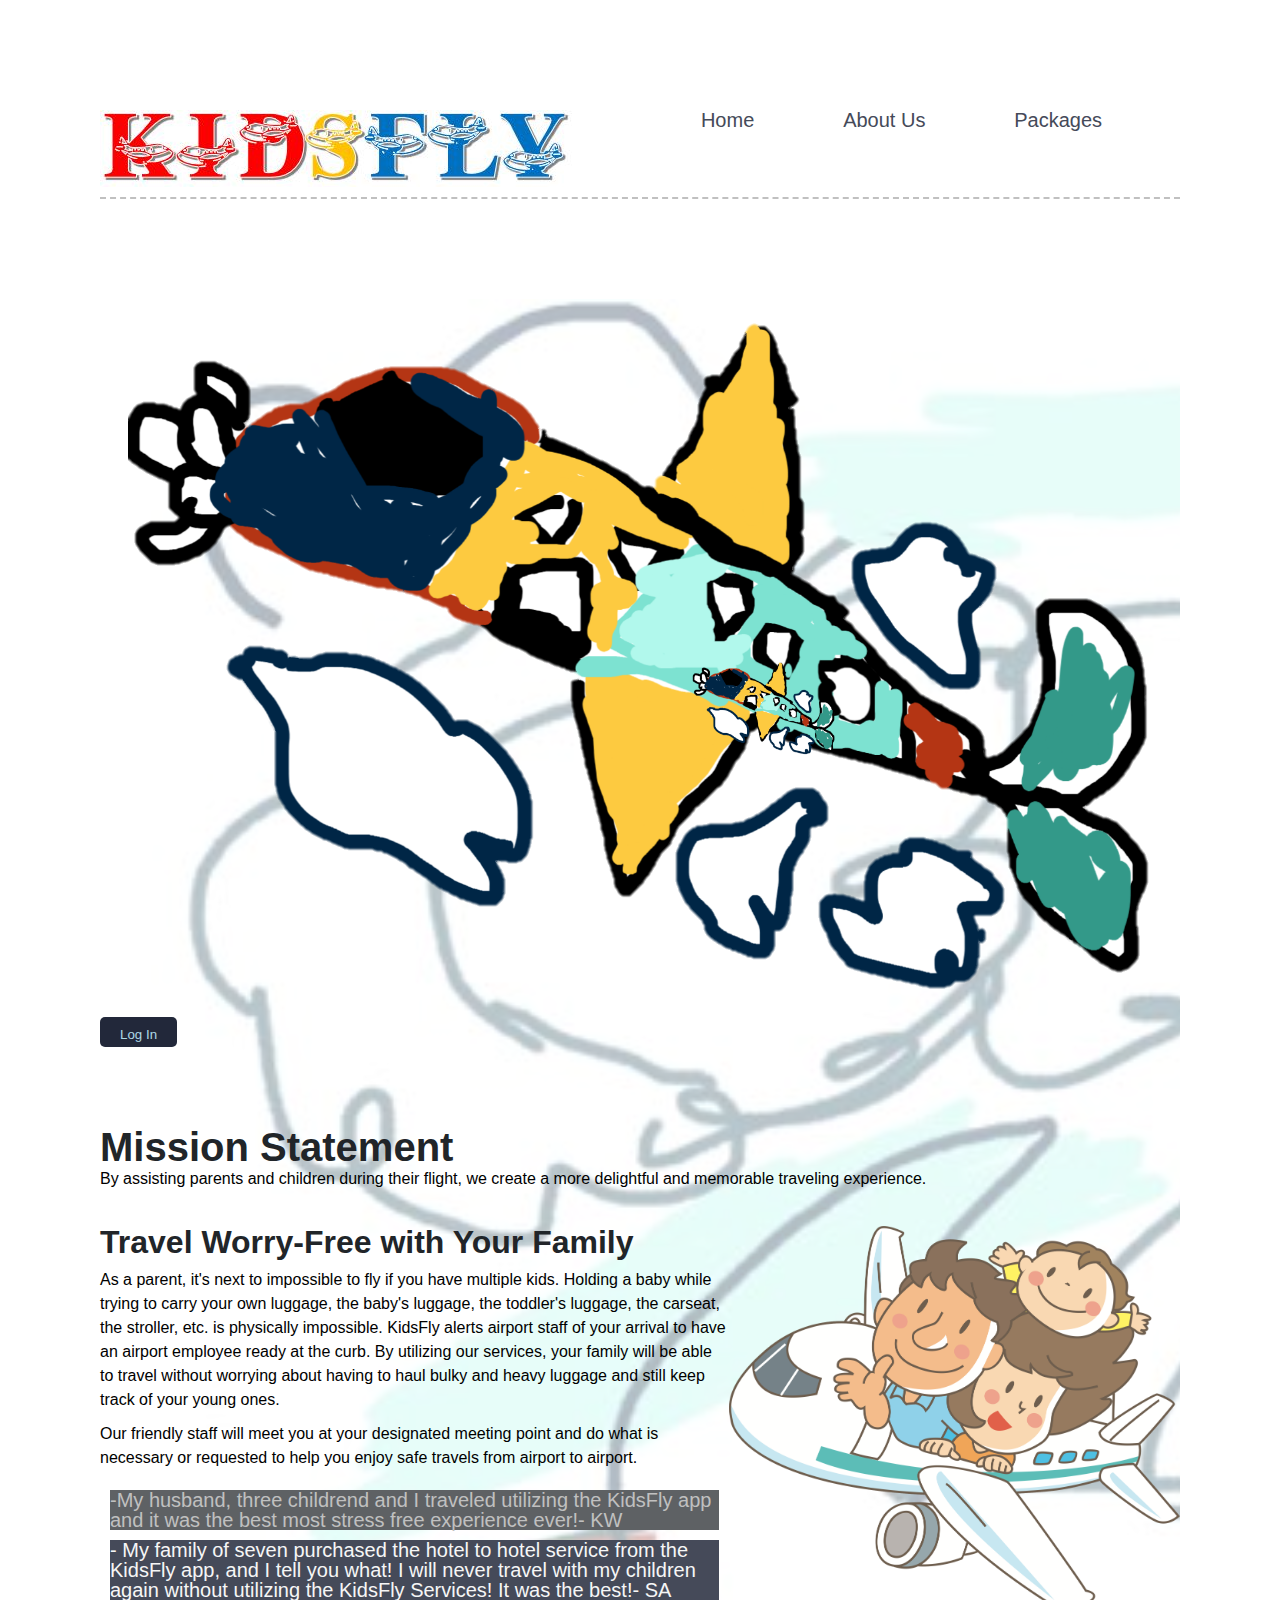
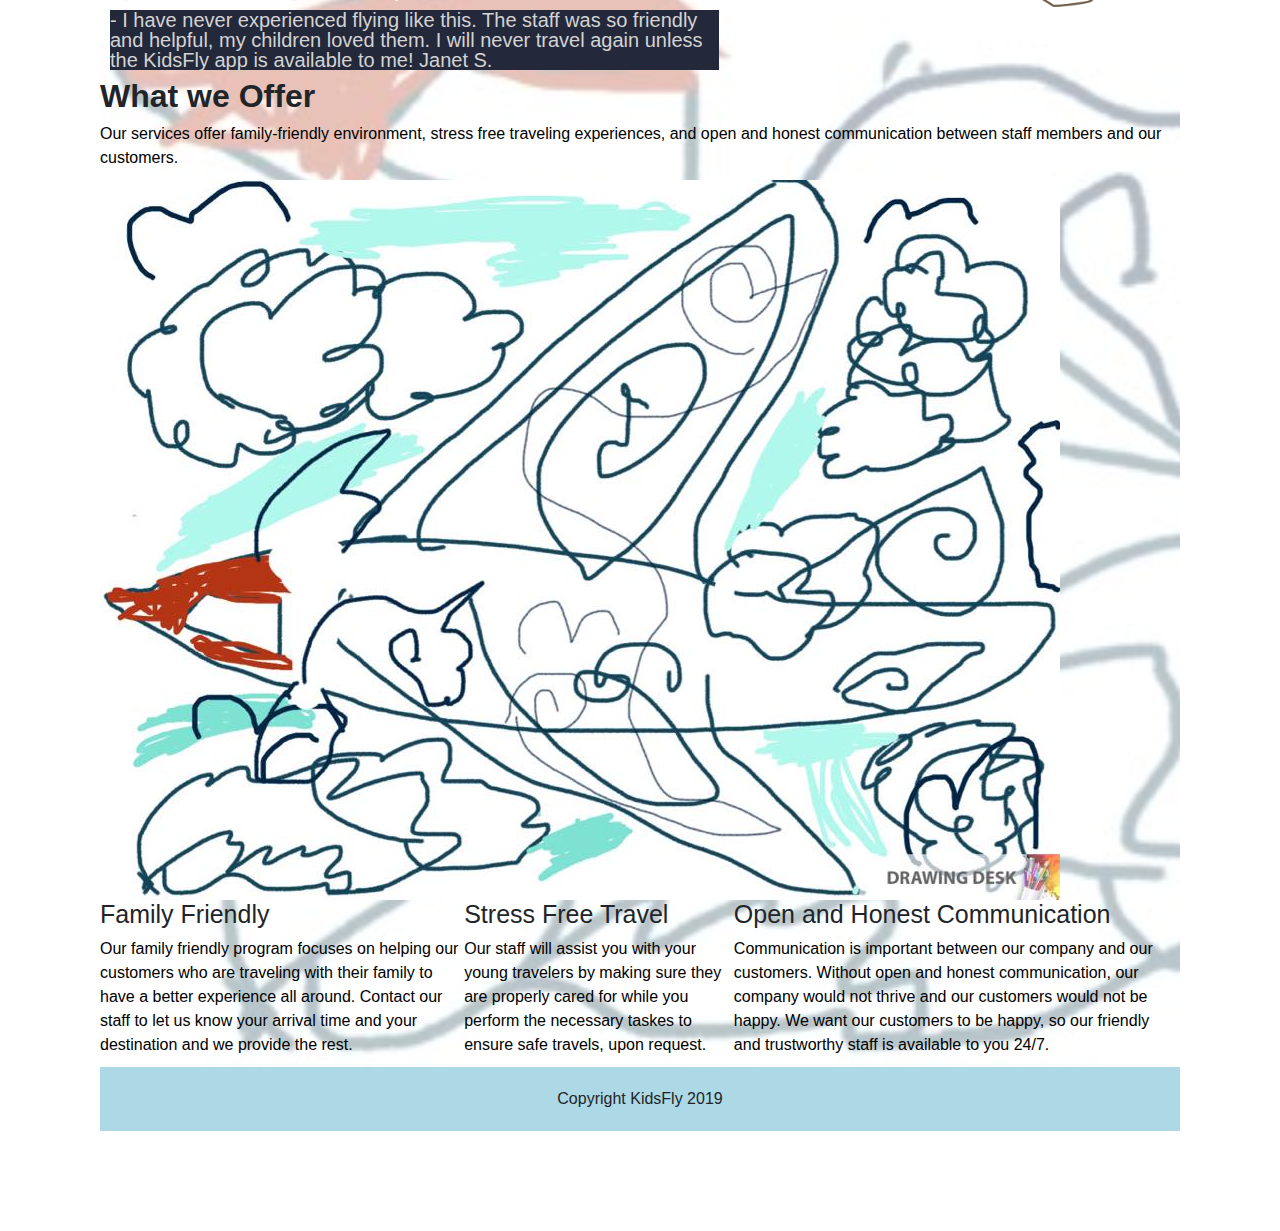
<file: index.html>
<!DOCTYPE html>
<html lang="en">
  <head>  
    <meta charset="utf-8" />
    <link rel="stylesheet" type="text/css" href="css/index.css"  />
    <meta name="viewport" content="width=device-width, initial-scale=1.0" />
    <title>KidsFly</title> 
  </head> 
  <body onload= "init()"><!-- This body tag allows the animation to run on the page loading --> 
     <!-- This is the navigation bar --> 
     <header> <!---Header--> 
        <img src="images/KidsFlyLogo1.JPG" title="logo" />  
        <nav>
          <a href="index.html">Home</a>
          <a href="about.html">About Us</a>
          <a href="Packages.html">Packages</a>        
        </nav>                
      </header>
    <div class="container home">
       <!-- This class here adds the background image -->
      <div class="hero flex-center">
        <!-- this class layers the text on top of the background -->
        <div class="hero-text">
          <img class="Leelee" src = "images/Leeleesplane.png" alt = "plane drawing"> 
      <div id ="container">
        <!-- this is the animation image -->
        <div id ="animate">
          <img class="plane-drawing" src = "images/Leeleesplane1.png" alt = "plane animation"> 
        </div>
      </div>
      <div>
          <button class="btn">Log In</button>
      </div>
        <section class="content">
          <div class="top-content">
          <h1>Mission Statement</h1>
          <p>
            By assisting parents and children during their flight,
            we create a more delightful and memorable traveling experience.
          </p>
          </div> 
        </section>
        <section class="content-section flex">
        
          <div class="text-content">
          <h2>Travel Worry-Free with Your Family</h2>

          <p>
            As a parent, it's next to impossible to fly if you have multiple kids.  Holding a baby while trying to carry 
            your own luggage, the baby's luggage, the toddler's luggage, the carseat, the stroller, etc. is 
            physically impossible. KidsFly alerts airport staff of your arrival to have an airport employee ready at the curb.
            By utilizing our services, your family will be able to travel without worrying about having to haul  
            bulky and heavy luggage and still keep track of your young ones.    
          </p>
          <p>
           Our friendly staff will meet you at your designated meeting point and do what is necessary or requested to 
           help you enjoy safe travels from airport to airport. 
          </p>
            <div class="testimonial1">
              -My husband, three childrend and I traveled utilizing the KidsFly app and it was the best most stress free experience ever!- KW <br>
            </div>
            <div class="testimonial2">
              - My family of seven purchased the hotel to hotel service from the KidsFly app, and I tell you what! I will never travel with my 
              children again without utilizing the KidsFly Services! It was the best!- SA <br>
            </div>
            <div class="testimonial3">
              - I have never experienced flying like this. The staff was so friendly and helpful, my children loved them. I will never travel 
              again unless the KidsFly app is available to me! Janet S.
            </div>
          </div>
        <div class = "img-content">
          <img src = "images/image3.png" alt = "random photo">
        </div>
      </section>
      <section class="content-second">
        <h2>What we Offer</h2>
        <p>
          Our services offer family-friendly environment, stress free traveling experiences, and open and 
          honest communication between staff members and our customers.
        
        </p>
        <img src = "images/kidplane.jpg" alt = "kidplane">
        </section>
        <section class="content-pick flex">
          <div class="offers">
            <h3>Family Friendly</h3>
            <p>
              Our family friendly program focuses on helping our customers who are 
              traveling with their family to have a better experience all around. Contact our 
              staff to let us know your arrival time and your destination and we provide the rest.
            </p>
          </div>
            <div class="offers">
              <h3>Stress Free Travel</h3>
              <p>
                Our staff will assist you with your young travelers by making sure they are properly cared 
                for while you perform the necessary taskes to ensure safe travels, upon request.
              </p>
            </div>
            <div class = "offers">
              <h3>Open and Honest Communication</h3>
              <p>
                Communication is important between our company and our customers. Without open and honest communication, our company would not thrive and our customers would not be happy. We want our 
                customers to be happy, so our friendly and trustworthy staff is available to you 24/7.
              </p>
            </div>
          </div>
        </div>           
      </section>        
        <footer class="footer">
          <p>Copyright KidsFly 2019</p>
        </footer>    
    </div><!-- container -->

    <div id="chat">
    <p> Help Session </p>
    <p>
      Contact us if you have questions.  We will response you back soon!
    </p>
    <form action = "https://getsimpleform.com/messages?form_api_token=b96abf69218d305f435ad8aec3d9d859"
    method="POST">
      Email Address: <br>
      <input type="text" name="email">
      <br>
      Message: <br>
      <textarea name="message" rows = "4" cols = "25">

      </textarea>
      <br><br>
      <input type="submit" value="Submit">
      
    </form>
<button onclick="closeChat()">
  Close 
</button>
  
    
    
      
    </div>
    <!-- This is the Dom Manipulation to create the chat and animation movements -->
    <script>
        function closeChat() {
          var chat = document.getElementById("chat");
          chat.style.display = "none"; 
        }

      function init() {
        var chat = document.getElementById("chat");

        setTimeout(() => {
          chat.style.display = "block"; 
        }, 2000)

        var elem = document.getElementById("animate");   
        var pos = 0;
        var pos2 = 300;
        var id = setInterval(frame, 5);
        function frame() {
          if (pos == 1300) {
            clearInterval(id);
          } else {
            pos++; 
            pos2++;
            elem.style.bottom = pos + "px"; 
            elem.style.right = pos2 + "px"; 
          }
        }
      }
    </script>
  </body>
</html>
</file>
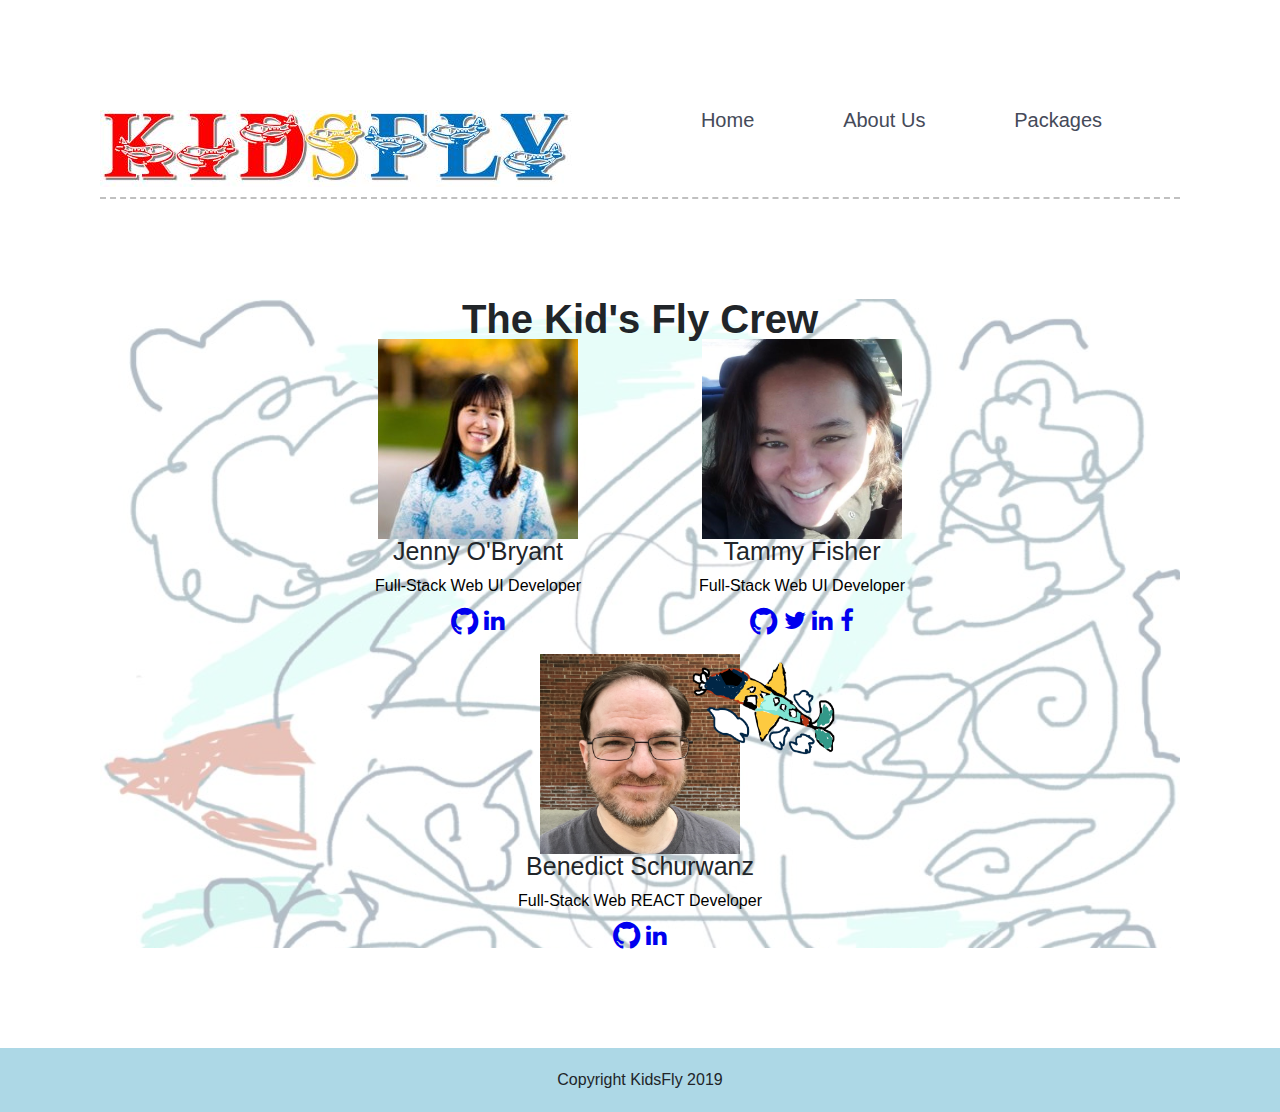
<file: about.html>
<!DOCTYPE html>
<html lang="en">
  <head>
    <meta charset="utf-8" />
    <link rel="stylesheet" type="text/css" href="css/index.css"  />
    <meta name="viewport" content="width=divice-width, initial-scale=1.0" />
    <link rel="stylesheet" href="https://cdnjs.cloudflare.com/ajax/libs/font-awesome/4.7.0/css/font-awesome.min.css">
    <title>KidsFly</title>
  </head>
  <body onload= "myMove()"><!-- This body tag allows the animation to run on the page loading -->
    <!-- This class is the navigation bar -->
    <header> <!---Header--> 
         <img src="images/KidsFlyLogo1.JPG" title="logo" />  
         <nav>
           <a href="index.html">Home</a>
           <a href="about.html">About Us</a>
           <a href="Packages.html">Packages</a>        
         </nav>                
    </header>
    <div class="container home">
    <!-- This class here adds the background image -->
      <div class="hero flex-center">
        <!-- this class layers the text on top of the background -->
        <div class="hero-text">
          <div class="crew">
        <h1>The Kid's Fly Crew</h1>
        <div class="web-ui">
          <div class="crew">
            <!-- this class divides the Web UI from React developers allowing the different flex positions -->
            <img class="pic" src="images/0.jpeg" alt="my photo" />
            <h3>Jenny O'Bryant</h3>
            <p>Full-Stack Web UI Developer</p>
            <!-- Social Media Profiles -->
            <div>
                <a href="https://github.com/jennyobryant"><i class="fa fa-lg fa-github"></i></a>
                <!-- <a href="#"><i class="fa fa-twitter"></i></a>  -->
                <a href="https://www.linkedin.com/in/jennyobryant/"><i class="fa fa-linkedin"></i></a> 
                <!-- <a href="#"><i class="fa fa-facebook"></i></a> -->
            </div> 
          </div>
          <div class="crew">
            <img class= "pic" src="images/tf.jpg" alt="my photo" />
            <h3>Tammy Fisher</h3>
            <p>Full-Stack Web UI Developer</p>
            <!-- Social Media Profiles -->
            <div>
              <a href="https://github.com/TammyLFisher"><i class="fa fa-lg fa-github"></i></a>
              <a href="https://twitter.com/Kochira_heruko1"><i class="fa fa-twitter"></i></a> 
              <a href="https://www.linkedin.com/in/tammy-fisher-37b4a635"><i class="fa fa-linkedin"></i></a> 
              <a href="https://m.facebook.com/tammy.fisher.5815fa"><i class="fa fa-facebook"></i></a>
            </div>           
          </div>                    
        </div>
        <img class= "pic" src="images/benedict.jpg" alt="my photo" />
        <h3>Benedict Schurwanz</h3>
        <p>Full-Stack Web REACT Developer</p>
        <!-- Social Media Profiles -->
        <div>
            <a href="https://github.com/benedictify"><i class="fa fa-lg fa-github"></i></a>
            <!-- <a href="#"><i class="fa fa-twitter"></i></a>  -->
            <a href="https://www.linkedin.com/in/benedict-schurwanz/"><i class="fa fa-linkedin"></i></a> 
            <!-- <a href="#"><i class="fa fa-facebook"></i></a> -->
        </div>
        </div>
        <!-- this is the animation image -->
        <div id ="animate">
            <img class="plane-drawing" src = "images/Leeleesplane1.png" alt = "plane animation"> 
        </div>
      </div> 
    </div>
  </div>
        <footer class="footer">          
          <p>Copyright KidsFly 2019</p>          
        </footer>
      </div><!-- container -->
      <!-- This is the Dom manipulation used to create the animation movements -->
    <script>
      function myMove() {
        var elem = document.getElementById("animate");   
        var pos = 0;
        var pos2 = 300;
        var id = setInterval(frame, 5);
        function frame() {
          if (pos == 1300) {
            clearInterval(id);
          } else {
            pos++; 
            pos2++;
            elem.style.bottom = pos + "px"; 
            elem.style.right = pos2 + "px"; 
          }
        }
      }
    </script>
  </body>
</html>
</file>
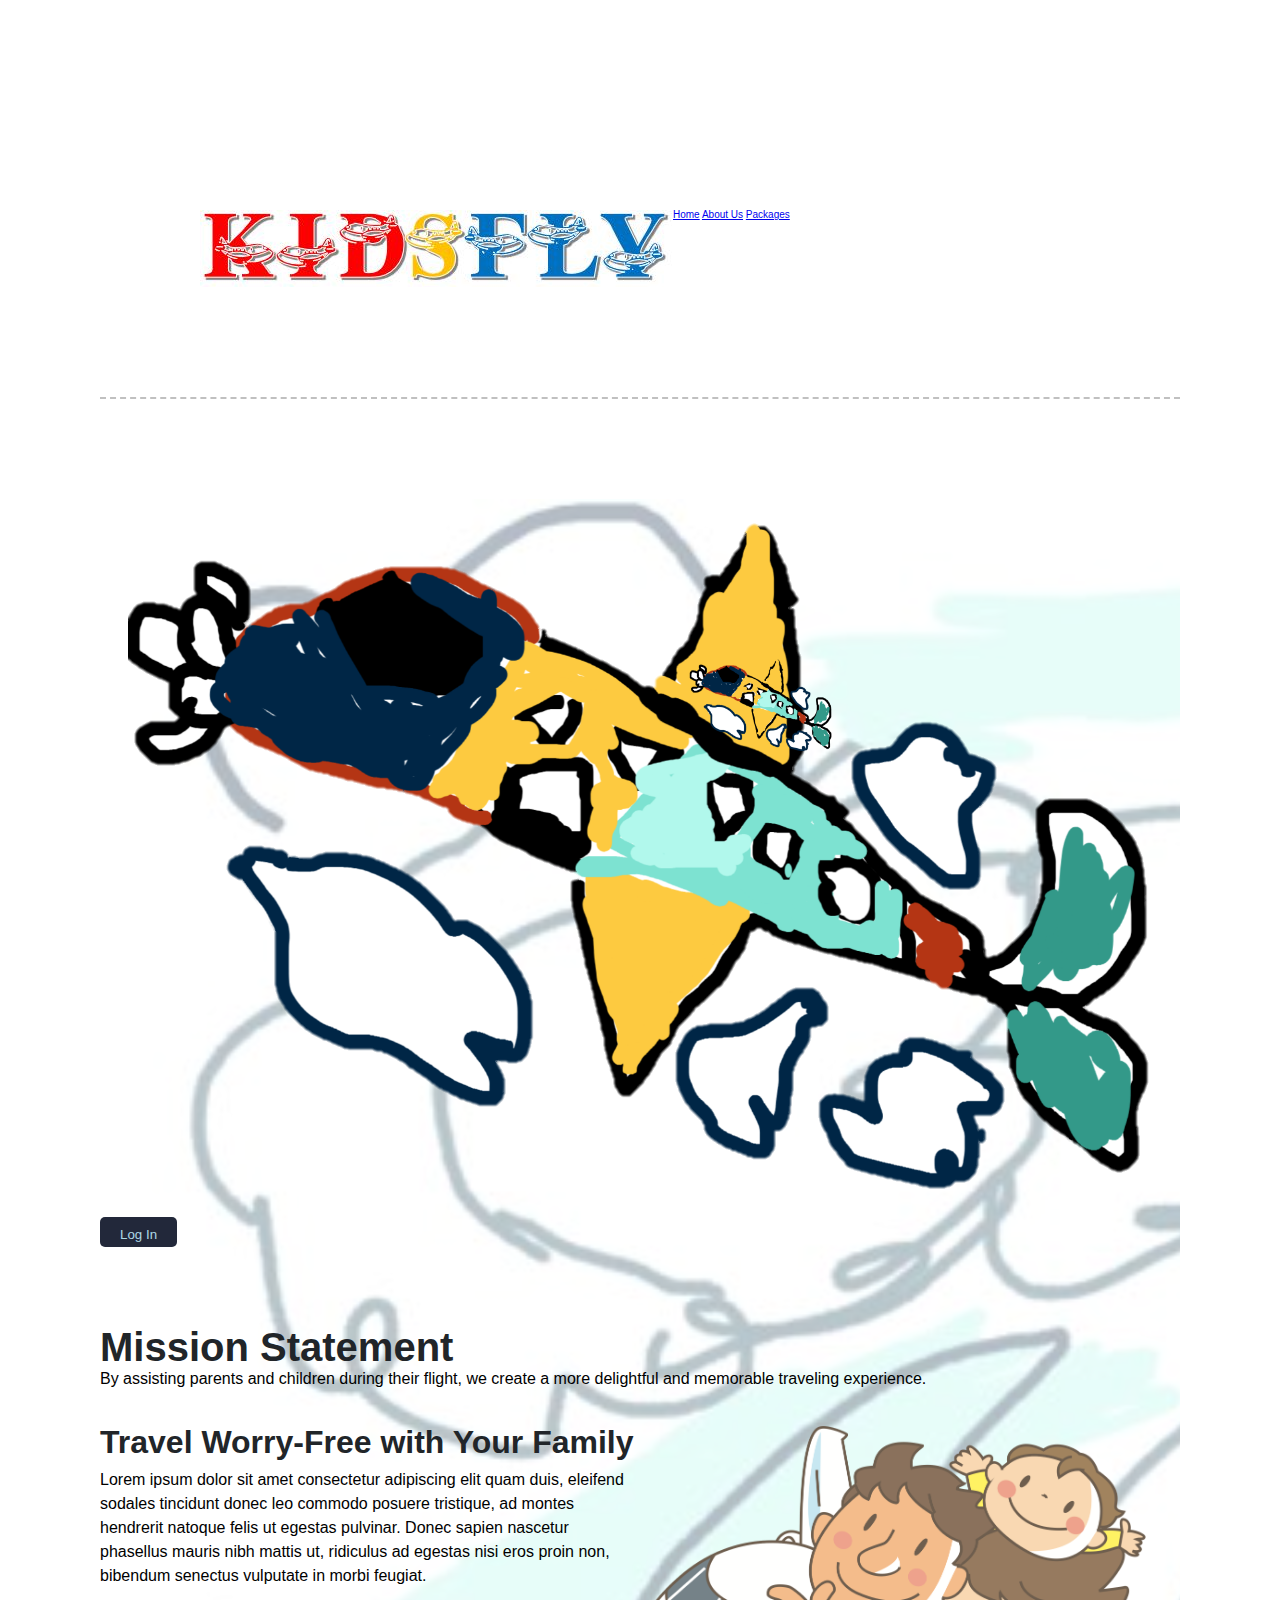
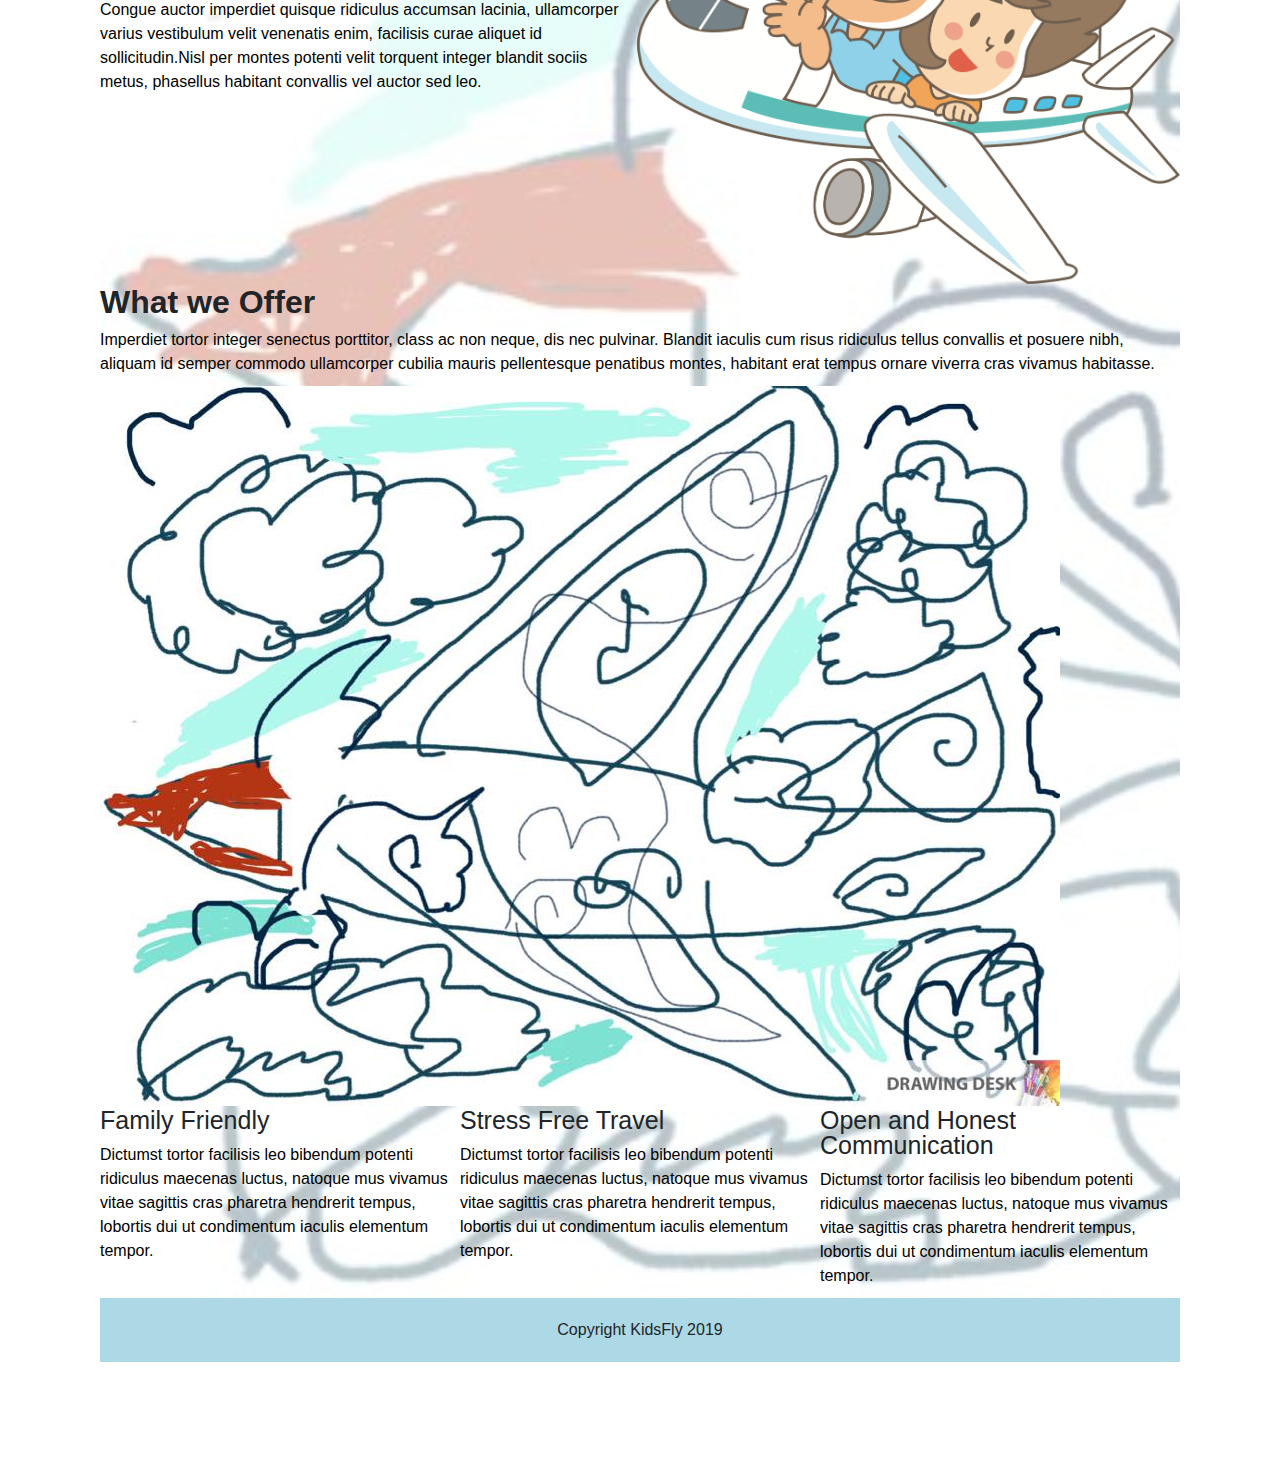
<file: KidsFly.html>
<!DOCTYPE html>
<html lang="en">
  <head>  
    <meta charset="utf-8" />
    <link rel="stylesheet" type="text/css" href="css/index.css"  />
    <meta name="viewport" content="width=device-width, initial-scale=1.0" />
    <title>KidsFly</title> 
  </head> 
  <body onload= "myMove()"><!-- This body tag allows the animation to run on the page loading --> 
     <!-- This is the navigation bar --> 
     <header> <!---Header--> 
     <div class="top flex">
      <div class="container flex">
        <div class="grow"></div>        
        <img src="images/KidsFlyLogo1.JPG" title="logo" />  
        <div class="nav">
          <a href="KidsFly.html">Home</a>
          <a href="about.html">About Us</a>
          <a href="Packages.html">Packages</a>        
        </div>                
      </div>     
    </div>
    </header>
    <div class="container home">
       <!-- This class here adds the background image -->
      <div class="hero flex-center">
        <!-- this class layers the text on top of the background -->
        <div class="hero-text">
          <img class="Leelee" src = "images/Leeleesplane.png" alt = "plane drawing"> 
      <div id ="container">
        <!-- this is the animation image -->
        <div id ="animate">
          <img class="plane-drawing" src = "images/Leeleesplane1.png" alt = "plane animation"> 
        </div>
      </div>
      <div>
          <button class="btn">Log In</button>
      </div>
        <section class="content">
          <div class="top-content">
          <h1>Mission Statement</h1>
          <p>
            By assisting parents and children during their flight,
            we create a more delightful and memorable traveling experience.
          </p>
          </div> 
        </section>
        <section class="content-section flex">
        
          <div class="text-content">
          <h2>Travel Worry-Free with Your Family</h2>
          <p>
            Lorem ipsum dolor sit amet consectetur adipiscing elit quam duis,
            eleifend sodales tincidunt donec leo commodo posuere tristique, ad montes
            hendrerit natoque felis ut egestas pulvinar. Donec sapien nascetur
            phasellus mauris nibh mattis ut, ridiculus ad egestas nisi eros proin non,
            bibendum senectus vulputate in morbi feugiat. 
              
          </p>
          <p>
            Congue auctor imperdiet quisque ridiculus accumsan lacinia,
            ullamcorper varius vestibulum velit venenatis enim, facilisis 
            curae aliquet id sollicitudin.Nisl per montes potenti velit torquent
            integer blandit sociis metus, phasellus habitant convallis vel auctor sed leo.
              
          </p>
          </div>
        <div class = "img-content">
          <img src = "images/image3.png" alt = "random photo">
        </div>
      </section>
      <section class="content-second">
        <h2>What we Offer</h2>
        <p>
          Imperdiet tortor integer senectus porttitor, class ac non neque, dis nec pulvinar. 
          Blandit iaculis cum risus ridiculus tellus convallis et posuere nibh, aliquam id 
          semper commodo ullamcorper cubilia mauris pellentesque penatibus montes, habitant 
          erat tempus ornare viverra cras vivamus habitasse.
        
        </p>
        <img src = "images/kidplane.jpg" alt = "kidplane">
        </section>
        <section class="content-pick flex">
          <div class="offers">
            <h3>Family Friendly</h3>
            <p>
              Dictumst tortor facilisis leo bibendum potenti ridiculus maecenas luctus, 
              natoque mus vivamus vitae sagittis cras pharetra hendrerit tempus, lobortis 
              dui ut condimentum iaculis elementum tempor.
            </p>
          </div>
            <div class="offers">
              <h3>Stress Free Travel</h3>
              <p>
                Dictumst tortor facilisis leo bibendum potenti ridiculus maecenas luctus, 
                natoque mus vivamus vitae sagittis cras pharetra hendrerit tempus, lobortis 
                dui ut condimentum iaculis elementum tempor.
              </p>
            </div>
            <div class = "offers">
              <h3>Open and Honest Communication</h3>
              <p>
                Dictumst tortor facilisis leo bibendum potenti ridiculus maecenas luctus, 
                natoque mus vivamus vitae sagittis cras pharetra hendrerit tempus, lobortis 
                dui ut condimentum iaculis elementum tempor.
              </p>
            </div>
          </div>
        </div>           
      </section>        
        <footer class="footer">
          <p>Copyright KidsFly 2019</p>
        </footer>    
    </div><!-- container -->
    <!-- This is the Dom Manipulation to create the animation movements -->
    <script>
      function myMove() {
        var elem = document.getElementById("animate");   
        var pos = 0;
        var pos2 = 300;
        var id = setInterval(frame, 5);
        function frame() {
          if (pos == 1300) {
            clearInterval(id);
          } else {
            pos++; 
            pos2++;
            elem.style.bottom = pos + "px"; 
            elem.style.right = pos2 + "px"; 
          }
        }
      }
    </script>
  </body>
</html>
</file>
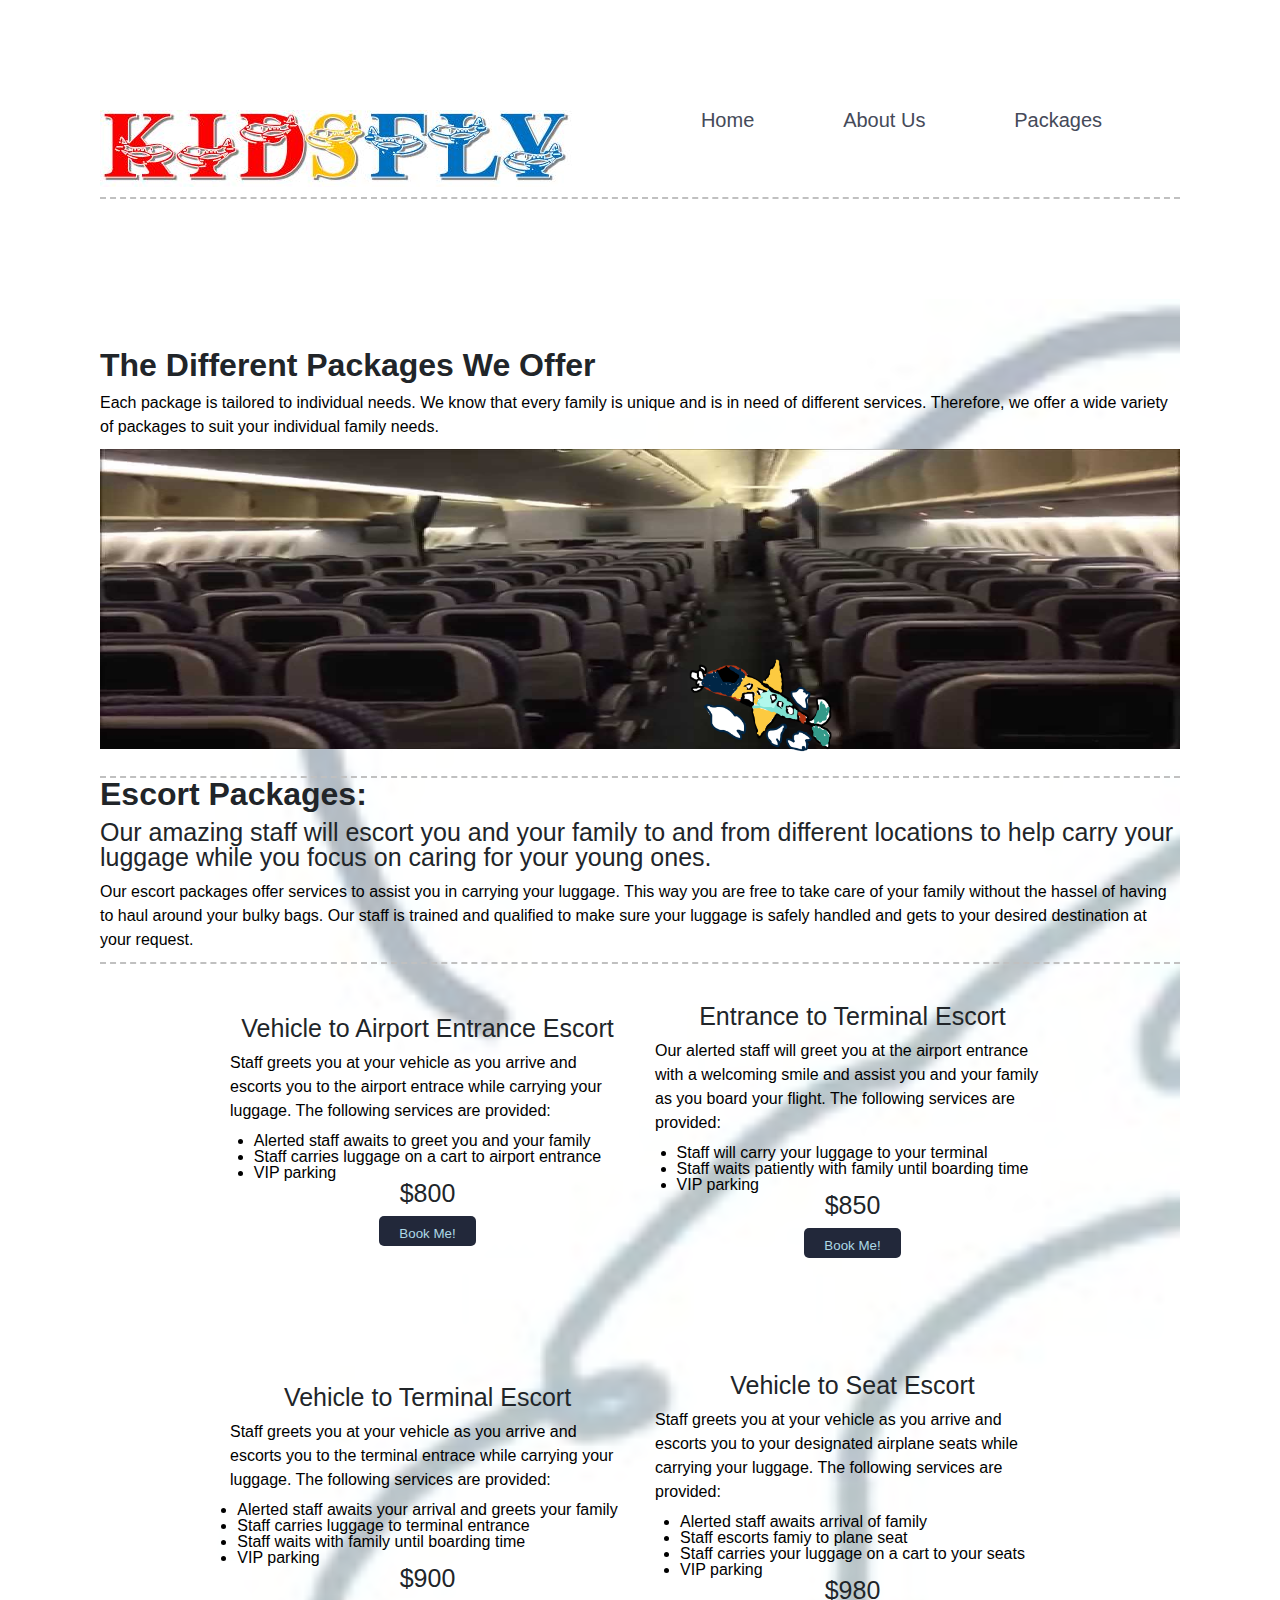
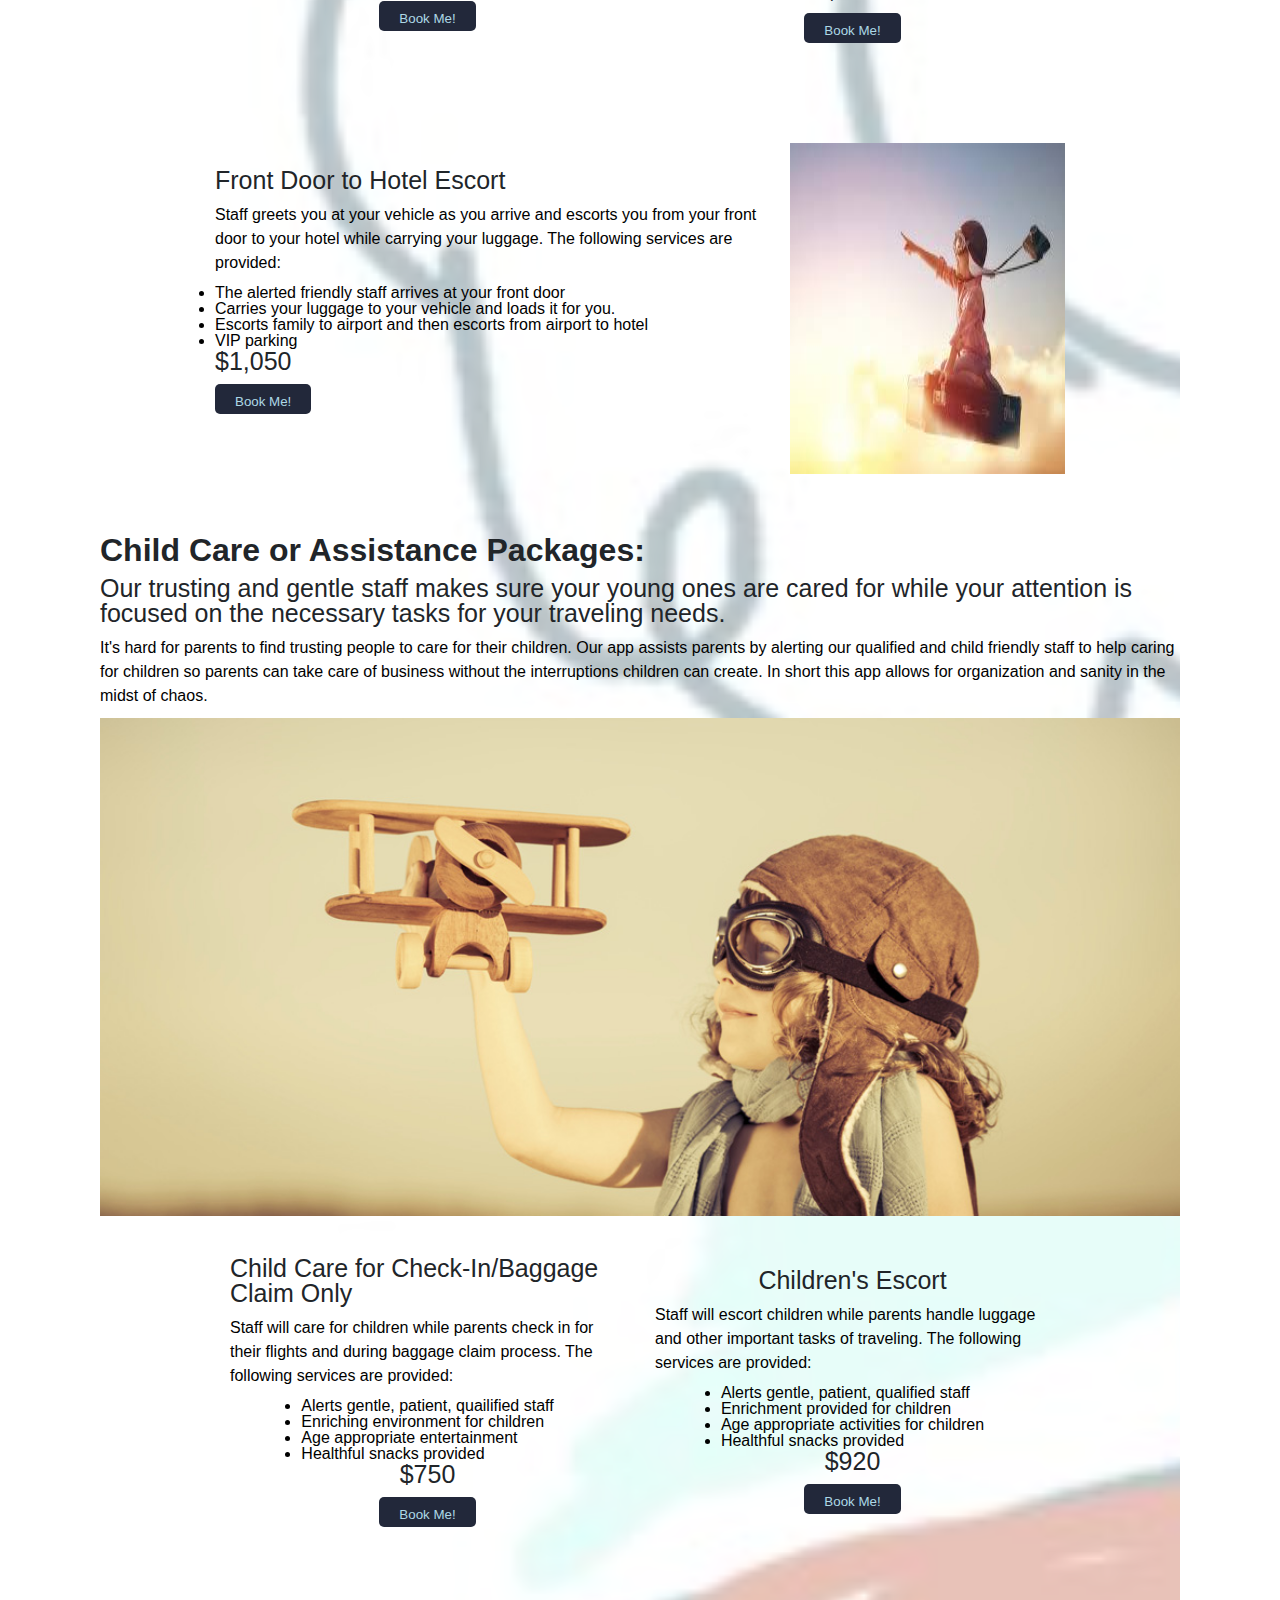
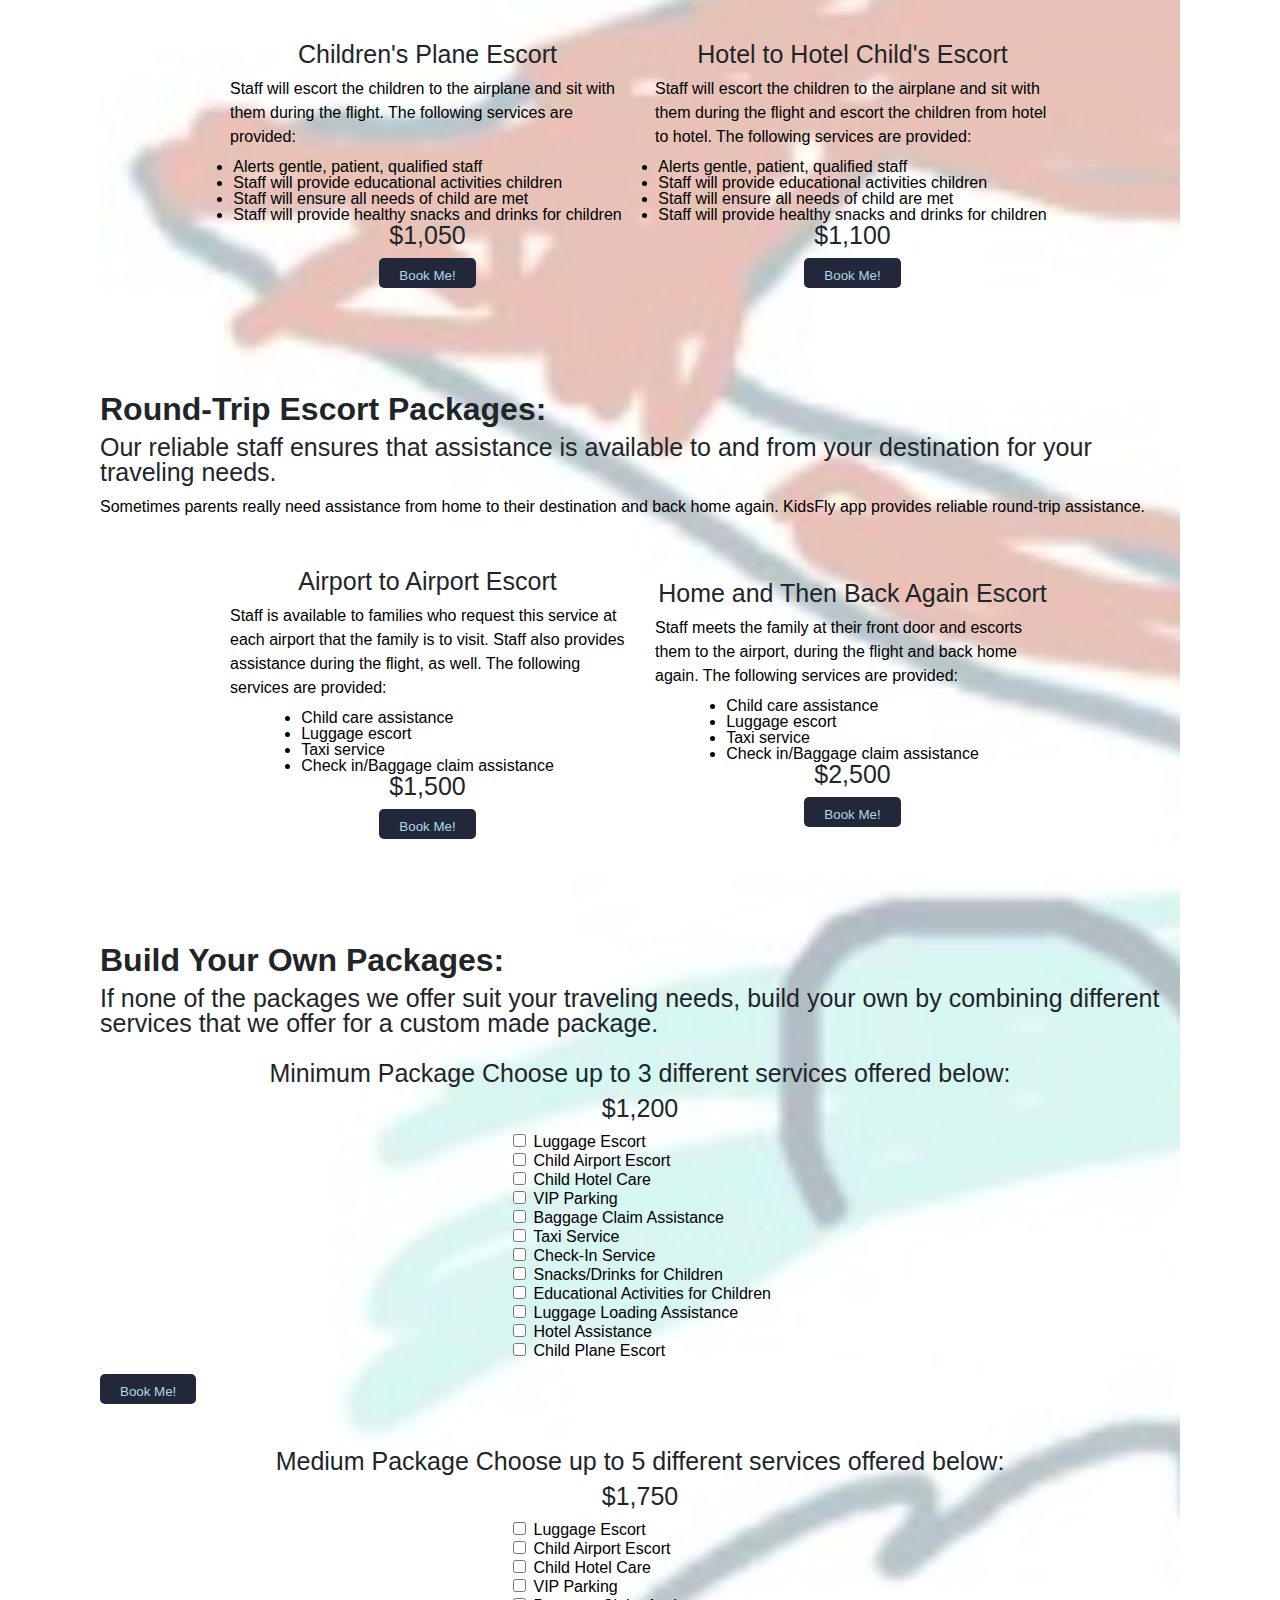
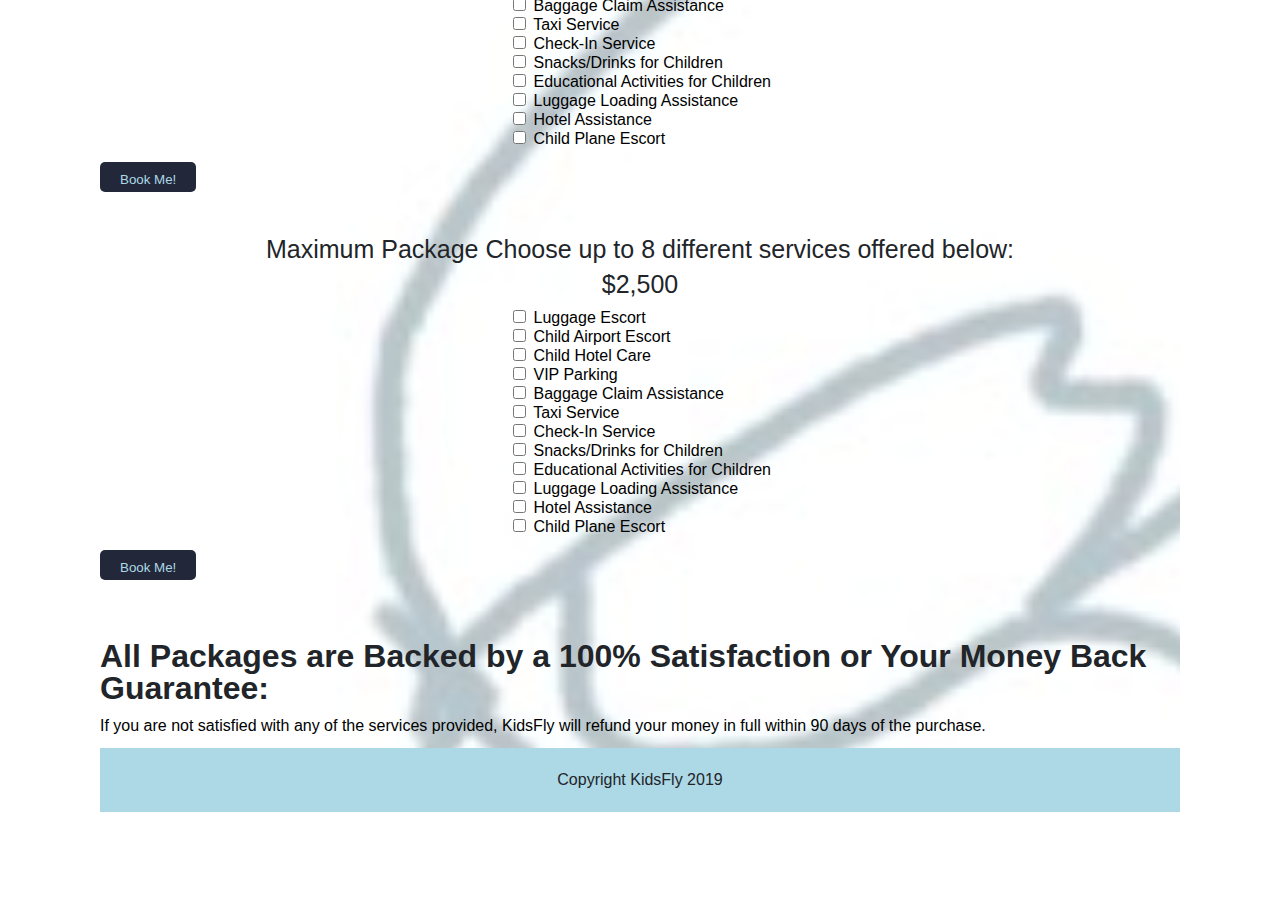
<file: Packages.html>
<!DOCTYPE html>
<html lang="en">
  <head>
    <meta charset="utf-8" />

    <title>KidsFly</title>

    <link rel="stylesheet" type="text/css" href="css/index.css"  />
    <meta name="viewport" content="width=device-width, initial-scale=1.0" />
  </head>
    <body onload= "myMove()"> <!-- This body tag allows the animation to run on the page loading -->
        <header> <!---Header--> 
             <img src="images/KidsFlyLogo1.JPG" title="logo" />  
             <nav>
                <a href="index.html">Home</a>
                <a href="about.html">About Us</a>
                <a href="Packages.html">Packages</a>        
             </nav>                
        </header>
    <div class="container">
            <!-- This class here adds the background image -->
            <div class="hero flex-center">
                    <!-- this class layers the text on top of the background -->
                <div class="hero-text">
        <section class="content">
            <div class="top-content">
                <h2>The Different Packages We Offer</h2>
                <p>
                   Each package is tailored to individual needs. We know that every family is unique and is in need 
                   of different services. Therefore, we offer a wide variety of packages to suit your individual 
                   family needs.
                </p>
            </div>
            <img class="seats" src="images/seats.jpg" alt="seat pic"/>
        </section>
        <!-- This is the image used to create the animation -->
        <div id ="animate">
                <img class="plane-drawing" src = "images/Leeleesplane1.png" alt = "plane animation"> 
        </div>
        <section class="packages">
                <div class="package-home">
                        <h2>Escort Packages:</h2><h3 id="description"> Our amazing staff will escort you and your family to and from 
                        different locations to help carry your luggage while you focus on caring for your young ones.</h3>
                        <p>
                                Our escort packages offer services to assist you in carrying your luggage. This way you 
                                are free to take care of your family without the hassel of having to haul around your 
                                bulky bags. Our staff is trained and qualified to make sure your luggage is safely handled 
                                and gets to your desired destination at your request.
                        
                        </p>
                        </div>
                <div class="pflex">
                <div class="package-flex">
                <h3>Vehicle to Airport Entrance Escort</h3>
                <p>
                       Staff greets you at your vehicle as you arrive and escorts you to the airport entrace while
                       carrying your luggage. The following services are provided:
                </p>
                <div class="ul">
                    <li class="a">
                            Alerted staff awaits to greet you and your family
                    </li>
                    <li class="a">
                            Staff carries luggage on a cart to airport entrance
                    </li>
                    
                    <li class="a">
                            VIP parking  
                    </li>
                </div>
                <h3>$800</h3>
                    
                <div>
                    <button class="btn">Book Me!</button>
                </div>
                </div>
                <div class="package-flex">
                        <h3>Entrance to Terminal Escort</h3>
                        <p>
                              Our alerted staff will greet you at the airport entrance with a welcoming 
                              smile and assist you and your family as you board your flight.  The following services are provided:
                        </p>
                        <div class="ul">
                                
                        <li class="a">
                             Staff will carry your luggage to your terminal 
                        </li>
                        <li class="a">
                             Staff waits patiently with family until boarding time
                        </li>
                        
                        <li class="a">    
                                VIP parking
                        </li>
                </div>
                <h3>$850</h3>
                <div>
                        <button class="btn">Book Me!</button>
                </div>
                </div>
                </div>
                <div class="pflex">
                
                <div class="package-flex">
                <h3>Vehicle to Terminal Escort</h3>
                <p>
                                Staff greets you at your vehicle as you arrive and escorts you to the terminal entrace while
                                carrying your luggage. The following services are provided:
                         </p>
                         <div class="ul">
                             <li class="a">
                                     Alerted staff awaits your arrival and greets your family  
                             </li>
                             <li class="a">
                                     Staff carries luggage to terminal entrance
                             </li>
                             
                             <li class="a">    
                                     Staff waits with family until boarding time
                             </li>
                             <li class="a">
                                     VIP parking  
                             </li>
                         </div>
                <h3>$900</h3>
                <div>
                    <button class="btn">Book Me!</button>
                </div>
                </div>
                <div class="package-flex"> 
                <h3>Vehicle to Seat Escort</h3>
                <p>
                                Staff greets you at your vehicle as you arrive and escorts you to your designated airplane seats while
                                carrying your luggage. The following services are provided:
                         </p>
                         <div class="ul">
                             <li class="a">
                                     Alerted staff awaits arrival of family  
                             </li>
                             <li class="a">
                                     Staff escorts famiy to plane seat
                             </li>
                             
                             <li class="a">    
                                     Staff carries your luggage on a cart to your seats
                             </li>
                             <li class="a">
                                     VIP parking  
                             </li>
                         </div>
                <h3>$980</h3>
                <div>
                    <button class="btn">Book Me!</button>
                </div>
                </div>
                </div>

                <div class="pflex">
                        
                        <div class="package-flex-lone">
                        <h3>Front Door to Hotel Escort</h3>
                        <p>
                                        Staff greets you at your vehicle as you arrive and escorts you from your front door to your hotel while
                                        carrying your luggage. The following services are provided:
                                 </p>
                                 <div class="ul">
                                     <li class="a">
                                             The alerted friendly staff arrives at your front door 

                                        </li>
                                     <li class="a">
                                        
                                             Carries your luggage to your vehicle and loads it for you. 
                                     </li>
                                     
                                     <li class="a">  
                                             Escorts family to airport and then escorts from airport to hotel  
                                     </li>
                                     <li class="a">
                                             VIP parking  
                                     </li>
                                 </div>
                        <h3>$1,050</h3>
                        <div>
                                <button class="btn">Book Me!</button>
                        </div>
                        </div>
               
                        <img src="images/image1.jpeg" alt="floating kid"/>
                </div>                
        </section>                
        <section class="packages">
            <h2>Child Care or Assistance Packages:</h2><h3 id="description"> Our trusting and gentle staff makes sure your 
                young ones are cared for while your attention is focused on the necessary tasks for your traveling needs.</h3>           
            <p>
                    It's hard for parents to find trusting people to care for their children. Our app assists parents by alerting 
                    our qualified and child friendly staff to help caring for children so parents can take care of business without 
                    the interruptions children can create. In short this app allows for organization and sanity in the midst of chaos.
            </p>
            <img class= "woodenplane" src="images/image2.jpg" alt="child playing with plane" >
            <div class="pflex">
            <div class="package-flex">
            <h3>Child Care for Check-In/Baggage Claim Only</h3>            
                <p>
                        Staff will care for children while parents check in for their flights and during baggage claim process.
                        The following services are provided:                     
                </p>
                <div class="ul">
                        <li class="a">
                                Alerts gentle, patient, quailified staff  
                        </li>
                        <li class="a">
                                Enriching environment for children
                        </li>
                        
                        <li class="a">    
                                Age appropriate entertainment
                        </li>
                        <li class="a">
                                Healthful snacks provided
                        </li>
                </div>
                <h3>$750</h3>
                <div>
                    <button class="btn">Book Me!</button>
                </div>
            </div>
            <div class="package-flex">
                <h3>Children's Escort</h3>         
                <p>
                        Staff will escort children while parents handle luggage and other important tasks of traveling. 
                        The following services are provided:                    
                </p>
                <div class="ul">
                        <li class="a">
                                Alerts gentle, patient, qualified staff  
                        </li>
                        <li class="a">
                                Enrichment provided for children
                        </li>
                        
                        <li class="a">    
                                Age appropriate activities for children
                        </li>
                        <li class="a">
                                Healthful snacks provided
                        </li>
                </div>
                <h3>$920</h3>
                <div>
                    <button class="btn">Book Me!</button>
                </div>
        </div>
        </div>
        <div class="pflex">
            <div class="package-flex">
                <h3>Children's Plane Escort</h3>
                <p>
                        Staff will escort the children to the airplane and sit with them during the flight.
                        The following services are provided:
                </p>
                <div class="ul">
                        <li class="a">
                                Alerts gentle, patient, qualified staff  
                        </li>
                        <li class="a">
                                Staff will provide educational activities children
                        </li>
                        
                        <li class="a">    
                                Staff will ensure all needs of child are met
                        </li>
                        <li class="a">
                                Staff will provide healthy snacks and drinks for children 
                        </li>
                </div>
                <h3>$1,050</h3>
                <div>
                    <button class="btn">Book Me!</button>
                </div>
            </div>
            <div class="package-flex">
                <h3>Hotel to Hotel Child's Escort</h3>
                <p>
                        Staff will escort the children to the airplane and sit with them 
                        during the flight and escort the children from hotel to hotel. The following services are provided:
                </p>
                <div class="ul">
                        <li class="a">
                                Alerts gentle, patient, qualified staff  
                        </li>
                        <li class="a">
                                Staff will provide educational activities children
                        </li>
                        
                        <li class="a">    
                                Staff will ensure all needs of child are met
                        </li>
                        <li class="a">
                                Staff will provide healthy snacks and drinks for children 
                        </li>
                </div>
                <h3>$1,100</h3>
                <div>
                    <button class="btn">Book Me!</button>
                </div>
            </div>
        </div>
        </section>
        
        <section class="packages">
                <h2>Round-Trip Escort Packages:</h2><h3 id="description"> Our reliable staff ensures that assistance is
                available to and from your destination for your traveling needs.</h3>
                <p>
                        Sometimes parents really need assistance from home to their destination and back home again. 
                        KidsFly app provides reliable round-trip assistance.                        
                </p>
                <div class="pflex">
                <div class="package-flex">
                <h3>Airport to Airport Escort</h3>
                <p>
                    Staff is available to families who request this service at each airport that the family 
                    is to visit. Staff also provides assistance during the flight, as well. The following services are provided:                  
                </p>
                <div class="ul">
                        <li class="a">
                                Child care assistance  
                        </li>
                        <li class="a">
                                Luggage escort
                        </li>
                        
                        <li class="a">    
                                Taxi service
                        </li>
                        <li class="a">
                                Check in/Baggage claim assistance  
                        </li>
                </div>
                <h3>$1,500</h3>
                <div>
                    <button class="btn">Book Me!</button>
                </div>
                </div>
                <div class="package-flex">
                <h3>Home and Then Back Again Escort</h3>
                <p>
                        Staff meets the family at their front door and escorts them to the airport, 
                        during the flight and back home again.  The following services are provided:                    
                </p>
                <div class="ul">
                        <li class="a">
                                Child care assistance  
                        </li>
                        <li class="a">
                                Luggage escort
                        </li>
                        
                        <li class="a">    
                                Taxi service
                        </li>
                        <li class="a">
                                Check in/Baggage claim assistance  
                        </li>
                </div>
                <h3>$2,500</h3>
                <div>
                    <button class="btn">Book Me!</button>
                </div>
                </div>
                </div>
                                                        
        </section>
        <section class="packages">
            <h2>Build Your Own Packages:</h2><h3 id="description"> If none of the packages we offer suit your traveling needs, 
                build your own by combining different services that we offer for a custom made package.</h3>
        <div class="package-flex">         
            <h3>Minimum Package <b></b>Choose up to 3 different services offered below:</h3>
            <h3>$1,200</h3>
            <form action="build-your-own">
                <div class="checkbox">
                <label for="service"><input id="service" type="checkbox" name="service">
                        Luggage Escort  
                </label>
                <label for="service"><input id="service" type="checkbox" name="service">
                        Child Airport Escort
                </label>
                
                <label for="service"><input id="service" type="checkbox" name="service">   
                        Child Hotel Care
                </label>
                <label for="service"><input id="service" type="checkbox" name="service">
                        VIP Parking  
                </label>
                </div>
                <div class="checkbox">
                <label for="service"><input id="service" type="checkbox" name="service">
                        Baggage Claim Assistance 
                </label>
                <label for="service"><input id="service" type="checkbox" name="service">
                        Taxi Service
                </label>
                
                <label for="service"><input id="service" type="checkbox" name="service">   
                        Check-In Service
                </label>
                <label for="service"><input id="service" type="checkbox" name="service">
                        Snacks/Drinks for Children  
                </label>
                </div>
                <div class="checkbox">
                <label for="service"><input id="service" type="checkbox" name="service">
                        Educational Activities for Children  
                </label>
                <label for="service"><input id="service" type="checkbox" name="service">
                        Luggage Loading Assistance
                </label>
                
                <label for="service"><input id="service" type="checkbox" name="service">    
                        Hotel Assistance
                </label>
                <label for="service"><input id="service" type="checkbox" name="service">
                        Child Plane Escort
                </label>
                </div>
                
                </form>
                </div>
                <div>
                        <button class="btn">Book Me!</button>
                </div>
                <div class="package-flex">
            <h3>Medium Package <b></b>Choose up to 5 different services offered below:</h3>
            <h3>$1,750</h3>
                <form action="build-your-own">
                    <div class="checkbox">
                        <label for="service"><input id="service" type="checkbox" name="service">
                                Luggage Escort  
                        </label>
                        <label for="service"><input id="service" type="checkbox" name="service">
                                Child Airport Escort
                        </label>
                        
                        <label for="service"><input id="service" type="checkbox" name="service">   
                                Child Hotel Care
                        </label>
                        <label for="service"><input id="service" type="checkbox" name="service">
                                VIP Parking  
                        </label>
                </div>
                <div class="checkbox">
                        <label for="service"><input id="service" type="checkbox" name="service">
                                Baggage Claim Assistance 
                        </label>
                        <label for="service"><input id="service" type="checkbox" name="service">
                                Taxi Service
                        </label>
                        
                        <label for="service"><input id="service" type="checkbox" name="service">   
                                Check-In Service
                        </label>
                        <label for="service"><input id="service" type="checkbox" name="service">
                                Snacks/Drinks for Children  
                        </label>
                </div>
                <div class="checkbox">
                        <label for="service"><input id="service" type="checkbox" name="service">
                                Educational Activities for Children  
                        </label>
                        <label for="service"><input id="service" type="checkbox" name="service">
                                Luggage Loading Assistance
                        </label>
                        
                        <label for="service"><input id="service" type="checkbox" name="service">    
                                Hotel Assistance
                        </label>
                        <label for="service"><input id="service" type="checkbox" name="service">
                                Child Plane Escort
                        </label>
                    </div>
                </form>
                </div>
                <div>
                        <button class="btn">Book Me!</button>
                </div>
                <div class="package-flex">
            <h3>Maximum Package <b></b>Choose up to 8 different services offered below:</h3>
            <h3>$2,500</h3>
                <form action="build-your-own">
                    <div class="checkbox">
                        <label for="service"><input id="service" type="checkbox" name="service">
                                Luggage Escort  
                        </label>
                        <label for="service"><input id="service" type="checkbox" name="service">
                                Child Airport Escort
                        </label>
                        
                        <label for="service"><input id="service" type="checkbox" name="service">   
                                Child Hotel Care
                        </label>
                        <label for="service"><input id="service" type="checkbox" name="service">
                                VIP Parking  
                        </label>
                        </div>
                        <div class="checkbox">
                        <label for="service"><input id="service" type="checkbox" name="service">
                                Baggage Claim Assistance 
                        </label>
                        <label for="service"><input id="service" type="checkbox" name="service">
                                Taxi Service
                        </label>
                        
                        <label for="service"><input id="service" type="checkbox" name="service">   
                                Check-In Service
                        </label>
                        <label for="service"><input id="service" type="checkbox" name="service">
                                Snacks/Drinks for Children  
                        </label>
                        </div>
                        <div class="checkbox">
                        <label for="service"><input id="service" type="checkbox" name="service">
                                Educational Activities for Children  
                        </label>
                        <label for="service"><input id="service" type="checkbox" name="service">
                                Luggage Loading Assistance
                        </label>
                        
                        <label for="service"><input id="service" type="checkbox" name="service">    
                                Hotel Assistance
                        </label>
                        <label for="service"><input id="service" type="checkbox" name="service">
                                Child Plane Escort
                        </label>
                    </div>
                </form>
                </div>
                <div>
                        <button class="btn">Book Me!</button>
                </div>
            </section>
            <section class="bottom-content">
                <h2>All Packages are Backed by a 100% Satisfaction or Your Money Back Guarantee:</h2>
                <p>     
                    If you are not satisfied with any of the services provided, 
                    KidsFly will refund your money in full within 90 days of the purchase.                     
                </p>               
                </section>              
         <footer class="footer">  
            <p>Copyright KidsFly 2019</p>   
        </footer>
        </div><!-- container -->
        <!-- This is the Dom Manipulation to create the animation movements -->
        <script>
        function myMove() {
                var elem = document.getElementById("animate");   
                var pos = 0;
                var pos2 = 300;
                var id = setInterval(frame, 5);
                function frame() {
                if (pos == 1300) {
                clearInterval(id);
                } else {
                pos++; 
                pos2++;
                elem.style.bottom = pos + "px"; 
                elem.style.right = pos2 + "px"; 
                }
                }
        }
        </script>
    </body>
        
</html>
</file>
<file: css/index.css>
/* http://meyerweb.com/eric/tools/css/reset/ 
   v2.0 | 20110126
   License: none (public domain)
*/
html,
body,
div,
span,
applet,
object,
iframe,
h1,
h2,
h3,
h4,
h5,
h6,
p,
blockquote,
pre,
a,
abbr,
acronym,
address,
big,
cite,
code,
del,
dfn,
em,
img,
ins,
kbd,
q,
s,
samp,
small,
strike,
strong,
sub,
sup,
tt,
var,
b,
u,
i,
center,
dl,
dt,
dd,
ol,
ul,
li,
fieldset,
form,
label,
legend,
table,
caption,
tbody,
tfoot,
thead,
tr,
th,
td,
article,
aside,
canvas,
details,
embed,
figure,
figcaption,
footer,
header,
hgroup,
menu,
nav,
output,
ruby,
section,
summary,
time,
mark,
audio,
video {
  margin: 0;
  padding: 0;
  border: 0;
  font-size: 100%;
  font: inherit;
  vertical-align: baseline;
}
/* HTML5 display-role reset for older browsers */
article,
aside,
details,
figcaption,
figure,
footer,
header,
hgroup,
menu,
nav,
section {
  display: block;
}
body {
  line-height: 1;
}
ol,
ul {
  list-style: none;
}
blockquote,
q {
  quotes: none;
}
blockquote:before,
blockquote:after,
q:before,
q:after {
  content: '';
  content: none;
}
table {
  border-collapse: collapse;
  border-spacing: 0;
}
* {
  box-sizing: border-box;
}
html {
  font-size: 62.5%;
}
html,
body {
  font-family: "Russo One", sans-serif;
}
html .hero,
body .hero {
  width: 100%;
  height: 100%;
  min-width: 100%;
  min-height: 100%;
  position: relative;
}
html .hero::before,
body .hero::before {
  background-image: url("../images/kidplane.jpg");
  background-size: cover;
  content: "";
  display: block;
  position: absolute;
  top: 0;
  left: 0;
  width: 100%;
  height: 100%;
  z-index: -2;
  opacity: 0.3;
}
html .hero-text::before,
body .hero-text::before {
  content: "";
  display: block;
  position: absolute;
  margin-left: 0;
  min-width: 100%;
  min-height: 12em;
  z-index: inherit-1;
  opacity: 0.4;
  background-color: transparent;
}
html .hero::after,
body .hero::after {
  background-color: transparent;
  content: "";
  display: block;
  position: absolute;
  top: 0px;
  left: 0px;
  width: 100%;
  height: 100%;
  z-index: -1;
  opacity: 0.4;
}
h1,
h2,
h3,
h4,
h5 {
  font-family: "Ubuntu", sans-serif;
  color: #212529;
}
h1 {
  font-weight: bolder;
  font-size: 4rem;
}
h2 {
  font-weight: bold;
  font-size: 3.2rem;
  padding-bottom: 10px;
}
h3 {
  font-size: 2.5rem;
  padding-bottom: 10px;
}
p {
  line-height: 1.5;
  font-size: 1.6rem;
  padding-bottom: 10px;
}
img {
  max-width: 100%;
  height: auto;
}
.container {
  margin: 10rem;
}
@media (max-width: 500px) {
  .container {
    width: 90%;
    margin: 0 auto;
  }
}
.grow {
  flex-grow: 1;
}
.flex {
  display: flex;
}
@media (max-width: 500px) {
  .flex {
    flex-direction: column;
    align-items: center;
  }
}
#container {
  z-index: 1;
  display: flex;
  justify-content: flex-end;
  width: 100%;
}
#animate {
  width: 150px;
  height: 100px;
  position: fixed;
}
#chat {
  position: fixed;
  bottom: 0;
  right: 0;
  width: 300px;
  height: 300px;
  border: 3px solid #73AD21;
  background-color: white;
  padding: 10px;
  display: none;
}
header {
  width: 0 auto;
  margin: 10rem;
  display: flex;
  border-bottom: 2px dashed silver;
  padding: 10px 0;
}
@media (max-width: 800px) {
  header {
    flex-direction: column;
  }
}
header nav {
  width: 50%;
  display: flex;
  justify-content: space-around;
  align-items: baseline;
  padding: 0 0 0 50px;
  margin: 0 auto;
}
@media (max-width: 800px) {
  header nav {
    width: 100%;
    flex-wrap: wrap;
  }
}
header nav a {
  color: #454A59;
  text-decoration: none;
  font-size: 2rem;
}
@media (max-width: 500px) {
  header nav a {
    background-color: #F6F6F6;
    color: #5E6164;
  }
}
header nav a:hover {
  color: silver;
  background: #5E6164;
  text-decoration: underline;
  cursor: pointer;
}
@media (max-width: 500px) {
  header nav a:hover {
    color: lightblue;
    background-color: #454A59;
  }
}
.footer p {
  text-align: center;
  color: #212529;
  font-size: 1.6rem;
  padding: 20px;
  background-color: lightblue;
}
@media (max-width: 500px) {
  .home {
    width: 90%;
  }
}
.home .heading {
  border-bottom: 2px dashed silver;
  padding-bottom: 14px;
}
.content-section.flex {
  margin-top: 25px;
}
.content-pick .offers .checkbox {
  width: 30%;
  margin-bottom: 30px;
  margin-top: 25px;
}
@media (max-width: 500px) {
  .content-pick .offers .checkbox {
    width: 90%;
  }
}
.content {
  padding-top: 5rem;
  margin: 0 auto;
}
.pic {
  width: 20rem;
  height: 20rem;
}
.crew {
  display: flex;
  flex-direction: column;
  align-items: center;
}
.web-ui {
  display: flex;
  flex-direction: row;
  width: 60%;
  justify-content: space-between;
  padding-bottom: 2rem;
}
@media (max-width: 500px) {
  .web-ui {
    width: 100%;
    flex-direction: column;
  }
}
.seats {
  height: 30rem;
  width: 100%;
}
.package-home {
  margin: 0 auto;
  border-top: 2px dashed silver;
  border-bottom: 2px dashed silver;
}
.packages-content {
  width: 30%;
  margin-bottom: 30px;
  margin-top: 25px;
}
@media (max-width: 500px) {
  .packages-content {
    width: 100%;
  }
}
.packages {
  display: flex;
  flex-direction: column;
  width: 100%;
  margin: 0 auto;
  margin-bottom: 30px;
  margin-top: 25px;
}
@media (max-width: 500px) {
  .packages {
    width: 90%;
  }
}
.pflex {
  display: flex;
  flex-direction: row;
  width: 85rem;
  margin: 0 auto;
  margin-bottom: 30px;
  margin-top: 25px;
  justify-content: center;
}
@media (max-width: 500px) {
  .pflex {
    display: flex;
    flex-direction: column;
    width: 100%;
  }
}
.package-flex {
  display: flex;
  flex-direction: column;
  width: 85rem;
  align-items: center;
  margin: auto;
  padding: 15px;
}
@media (max-width: 500px) {
  .package-flex {
    display: flex;
    flex-direction: column;
    width: 90%;
  }
}
.package-flex-lone {
  display: flex;
  flex-direction: column;
  width: 85rem;
  margin-bottom: 30px;
  margin-top: 25px;
}
@media (max-width: 500px) {
  .package-flex-lone {
    display: flex;
    flex-direction: column;
    width: 80%;
  }
}
.ul .a,
label {
  font-size: 1.6rem;
}
button {
  display: flex;
  flex-direction: row;
  justify-content: center;
  height: 2.5rem;
  color: lightblue;
  background-color: #22283A;
  border: none;
  padding: 2rem;
  margin-bottom: 3rem;
  text-align: center;
  transition-duration: 0.4s;
  text-decoration: none;
  overflow: hidden;
  border-radius: 5px;
  padding-top: 1rem;
  position: relative;
}
@media (max-width: 500px) {
  button {
    width: 100%;
  }
}
button:hover {
  background: lightblue;
  color: #22283A;
  cursor: pointer;
}
button:after {
  content: "";
  background: #90ee90;
  position: absolute;
  padding-top: 300%;
  padding-left: 350%;
  margin-left: -20px !important;
  margin-top: -120%;
  opacity: 0;
  transition: all 0.8s;
}
button:active:after {
  padding: 0;
  margin: 0;
  opacity: 1;
  transition: 0s;
}
.checkbox {
  display: flex;
  flex-direction: column;
}
.crew {
  margin: auto;
  text-align: center;
  font-family: arial;
  font-size: 24px;
}
.testimonial1 {
  font-size: 2rem;
  background-color: #5E6164;
  color: silver;
  margin: 1rem;
}
.testimonial2 {
  font-size: 2rem;
  background-color: #454A59;
  color: #F6F6F6;
  margin: 1rem;
}
.testimonial3 {
  font-size: 2rem;
  background-color: #23293B;
  color: lightgrey;
  margin: 1rem;
}
</file>
